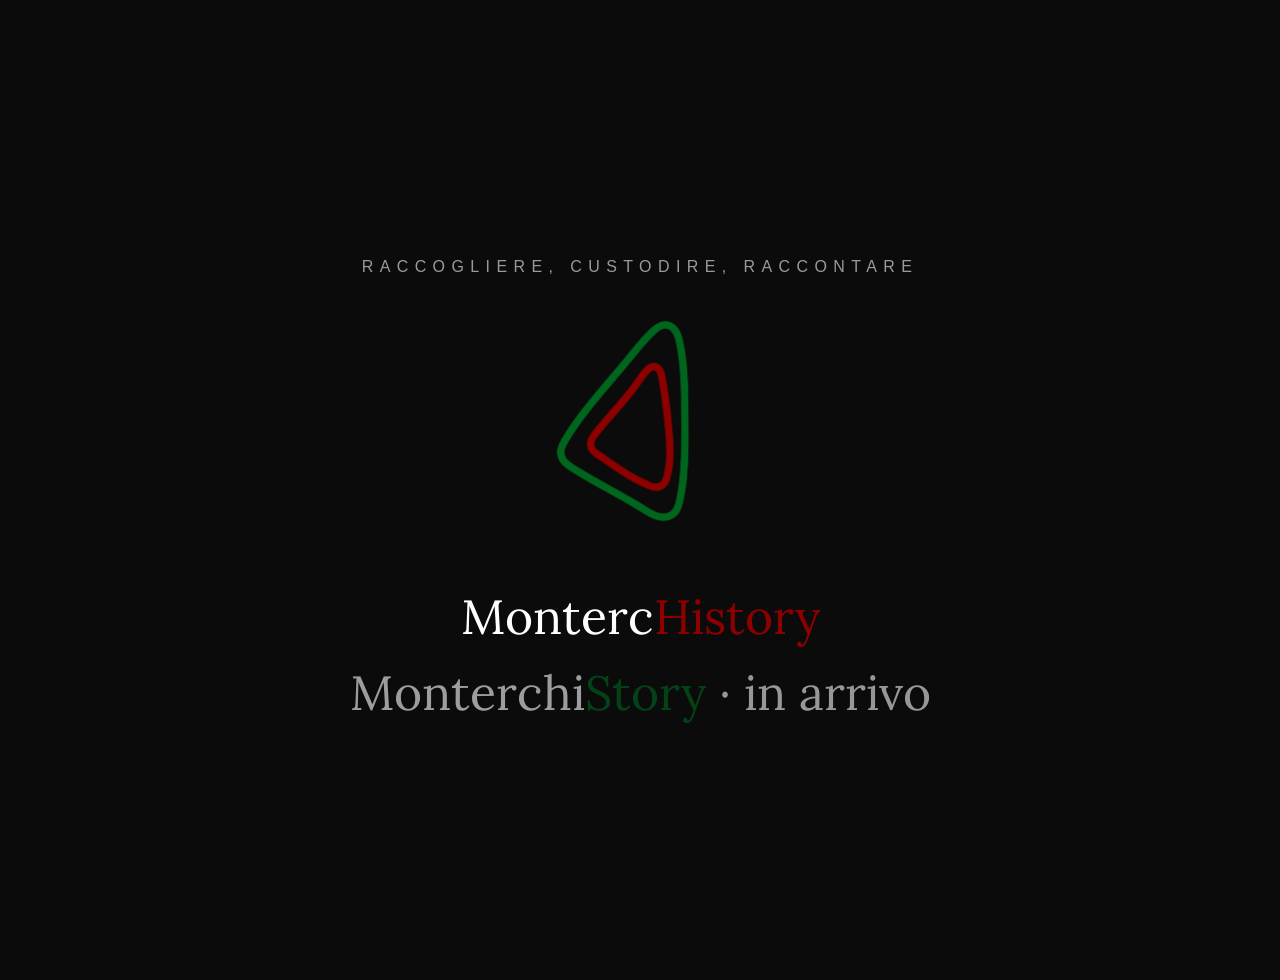
<file: index.html>
<!DOCTYPE html>
<html lang="it">

<head>
<meta charset="UTF-8">
<meta name="viewport" content="width=device-width, initial-scale=1.0">

<title>Monterchistory · Archivio storico di Monterchi</title>
<meta name="description" content="Scopri Monterchistory: Raccogliere, Custodire e Raccontare la Storia di Monterchi attraverso Immagini, Documenti e Testimonianze.">

<link rel="icon" type="image/png" sizes="48x48" href="favicon.png">
<link rel="shortcut icon" href="favicon.ico">

<link href="https://fonts.googleapis.com/css2?family=Lora:wght@700&display=swap" rel="stylesheet">
<link rel="stylesheet" href="css/style.css">

<!-- Open Graph / Facebook / Instagram -->
<meta property="og:title" content="Monterchistory">
<meta property="og:description" content="Scopri Monterchistory: Raccogliere, Custodire e Raccontare la Storia di Monterchi attraverso Immagini, Documenti e Testimonianze.">
<meta property="og:image" content="https://monterchistory.it/img/og-cover.jpg">
<meta property="og:url" content="https://monterchistory.it">
<meta property="og:type" content="website">

<!-- Twitter / X -->
<meta name="twitter:card" content="summary_large_image">
<meta name="twitter:title" content="Monterchistory">
<meta name="twitter:description" content="Scopri Monterchistory: Raccogliere, Custodire e Raccontare la Storia di Monterchi attraverso Immagini, Documenti e Testimonianze.">
<meta name="twitter:image" content="https://monterchistory.it/img/og-cover.jpg">
</head>


<body oncontextmenu="return false;">
<section class="home">
  <div class="sovra-logo">Raccogliere, custodire, raccontare</div>
  <img class="logo" src="img/logo/logo-monterchistory.png" alt="Monterchistory logo">
  <div class="links">

  <a href="missione.html">
    <span class="brand">
      <span class="white">Monterc</span><span class="red">History</span>
    </span>
  </a>

      <span class="brand shaded">
      <span class="white">Monterchi</span><span class="green">Story</span> &nbsp;· in arrivo
      </span>
  </div>
</section>
<script>

document.addEventListener('dragstart', e => e.preventDefault());
document.addEventListener('contextmenu', e => e.preventDefault());
document.addEventListener('selectstart', e => e.preventDefault());
</script>

</body>
</html>
</file>
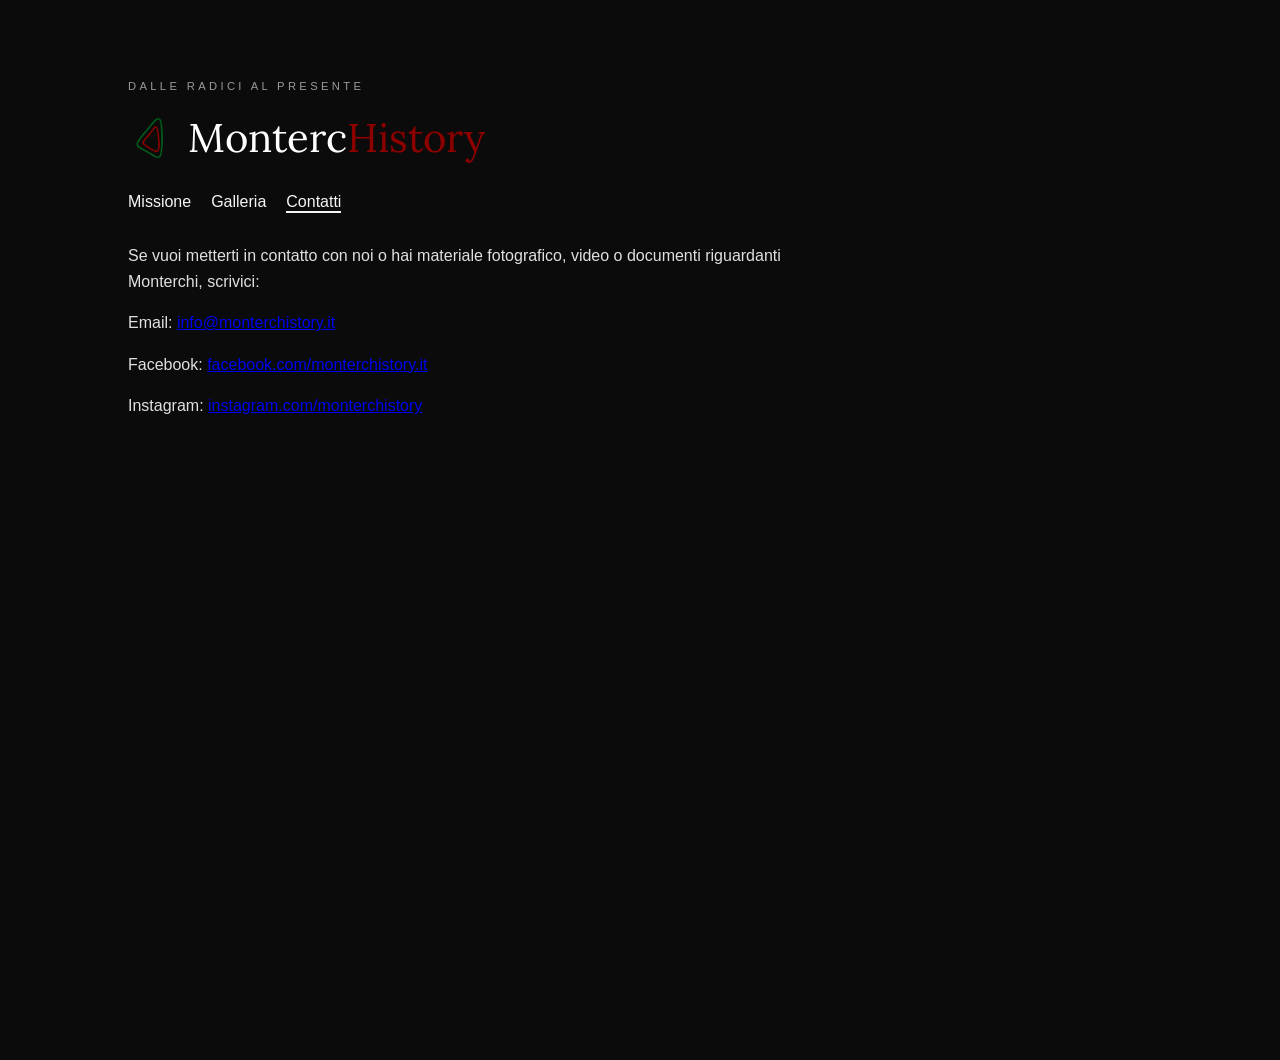
<file: contatti.html>
<!DOCTYPE html>
<html lang="it">

<head>
<meta charset="UTF-8">
<meta name="viewport" content="width=device-width, initial-scale=1.0">

<title>Contatti · Monterchistory</title>
<meta name="description" content="Contatta Monterchistory: invia Documenti, Foto o Segnalazioni Storiche riguardanti Monterchi.">

<link rel="icon" type="image/png" sizes="48x48" href="favicon.png">
<link rel="shortcut icon" href="favicon.ico">

<link href="https://fonts.googleapis.com/css2?family=Lora:wght@700&display=swap" rel="stylesheet">
<link rel="stylesheet" href="css/style.css">

<!-- Open Graph / Facebook / Instagram -->
<meta property="og:title" content="Contatti · Monterchistory">
<meta property="og:description" content="Contatta Monterchistory: invia Documenti, Foto o Segnalazioni Storiche riguardanti Monterchi.">
<meta property="og:image" content="https://monterchistory.it/img/og-cover.jpg">
<meta property="og:url" content="https://monterchistory.it/contatti.html">
<meta property="og:type" content="website">

<!-- Twitter / X -->
<meta name="twitter:card" content="summary_large_image">
<meta name="twitter:title" content="Contatti · Monterchistory">
<meta name="twitter:description" content="Contatta Monterchistory: invia Documenti, Foto o Segnalazioni Storiche riguardanti Monterchi.">
<meta name="twitter:image" content="https://monterchistory.it/img/og-cover.jpg">
</head>


<body oncontextmenu="return false;">

<section class="page">
  <div class="supertitle">Dalle radici al presente</div>

  <a href="index.html" class="title">
    <img src="img/logo/logo-monterchistory.png" alt="Monterchistory logo">
    <span class="white">Monterc</span><span class="red">History</span>
  </a>

  <div class="nav">
    <a href="missione.html">Missione</a>
    <a href="galleria.html">Galleria</a>
    <a class="active">Contatti</a>
  </div>

  <div class="content">
    <p>Se vuoi metterti in contatto con noi o hai materiale fotografico, video o documenti riguardanti Monterchi, scrivici:</p>

    <p>Email: 
      <a href="mailto:info@monterchistory.it" class="contact-link">
        info@monterchistory.it
      </a>
    </p>

    <p>Facebook: 
      <a href="https://www.facebook.com/monterchistory.it" target="_blank" class="contact-link">
        facebook.com/monterchistory.it
      </a>
    </p>

    <p>Instagram: 
      <a href="https://www.instagram.com/monterchistory" target="_blank" class="contact-link">
        instagram.com/monterchistory
      </a>
    </p>
  </div>
</section>

<script>
document.addEventListener('dragstart', e => e.preventDefault());
document.addEventListener('contextmenu', e => e.preventDefault());
document.addEventListener('selectstart', e => e.preventDefault());
</script>

</body>
</html>
</file>
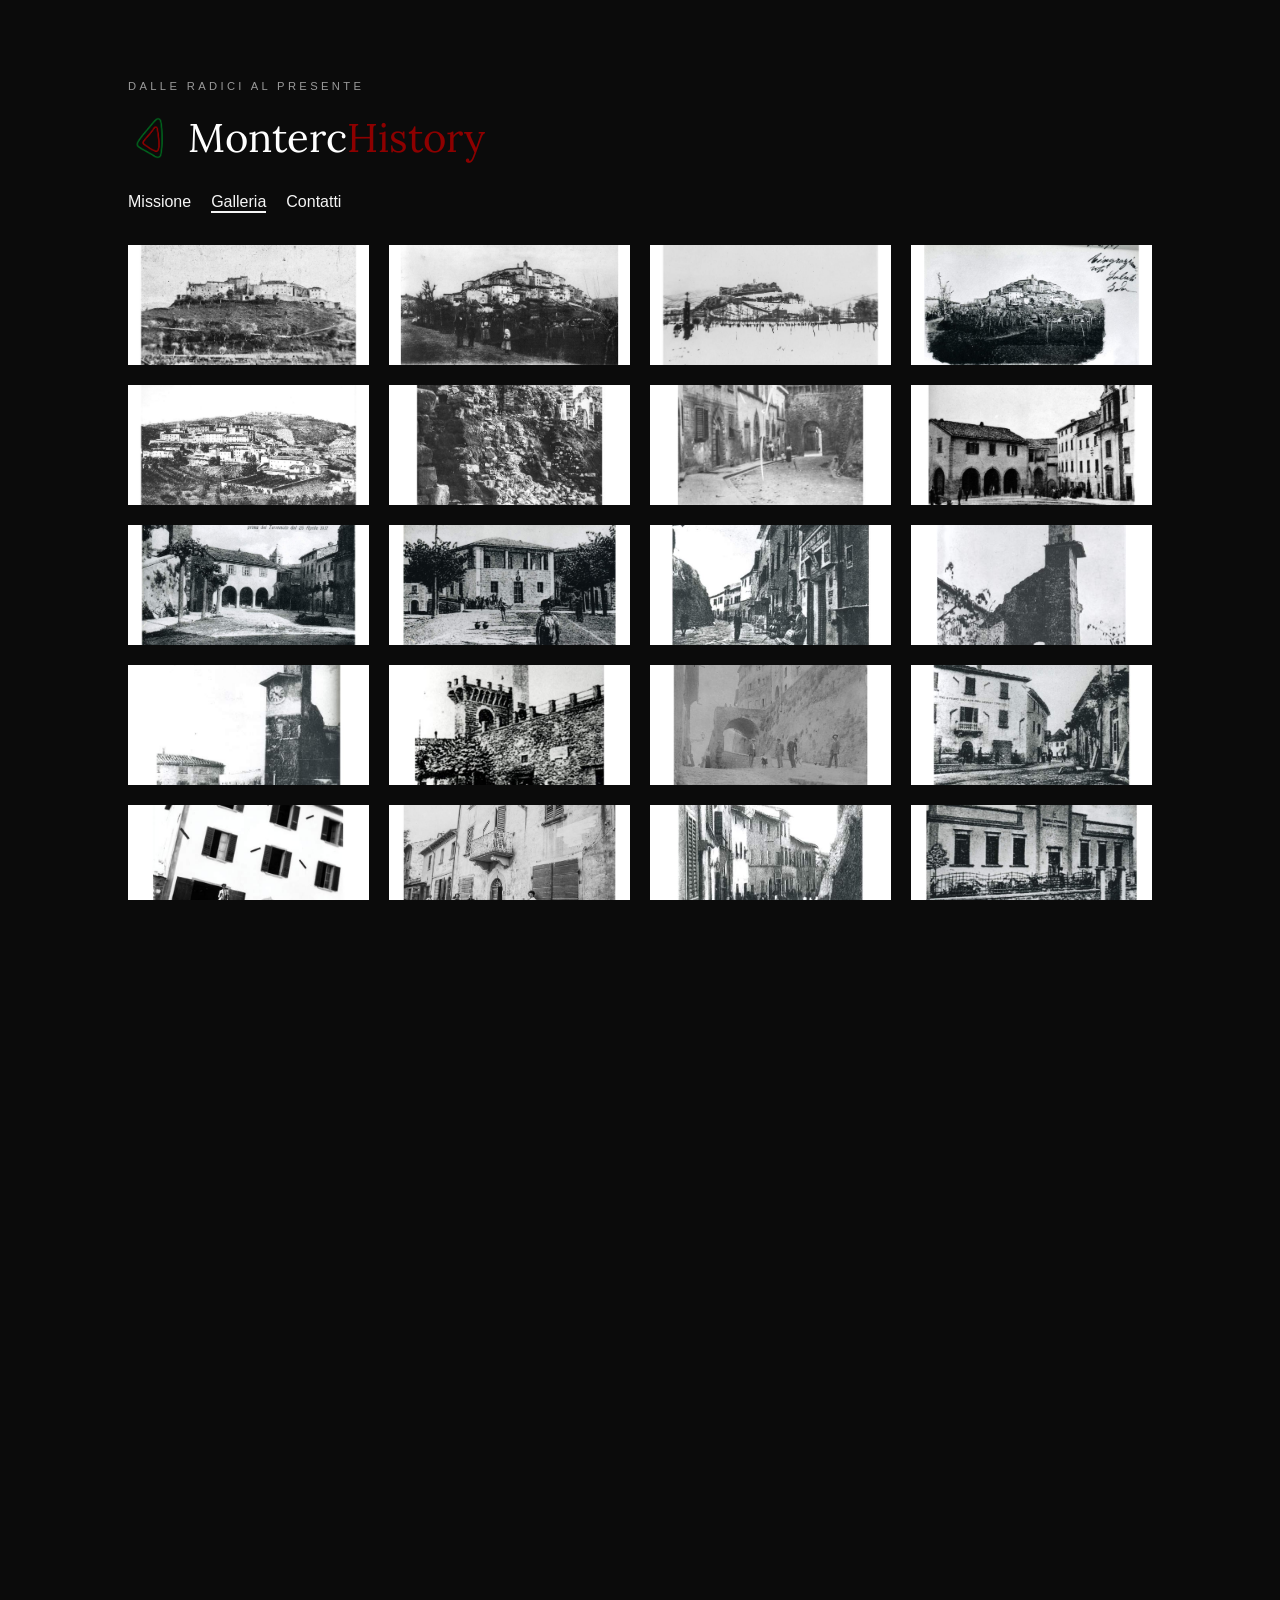
<file: galleria.html>
<!DOCTYPE html>
<html lang="it">

<head>
<meta charset="UTF-8">
<meta name="viewport" content="width=device-width, initial-scale=1.0">

<title>Galleria · Monterchistory</title>
<meta name="description" content="Galleria fotografica di Monterchistory: scopri Monterchi attraverso le immagini con una raccolta di foto d'epoca.">

<link rel="icon" type="image/png" sizes="48x48" href="favicon.png">
<link rel="shortcut icon" href="favicon.ico">

<link href="https://fonts.googleapis.com/css2?family=Lora:wght@700&display=swap" rel="stylesheet">
<link rel="stylesheet" href="css/style.css">

<!-- Open Graph / Facebook / Instagram -->
<meta property="og:title" content="Galleria · Monterchistory">
<meta property="og:description" content="Galleria fotografica di Monterchistory: scopri Monterchi attraverso le immagini con una raccolta di foto d'epoca.">
<meta property="og:image" content="https://monterchistory.it/img/og-cover.jpg">
<meta property="og:url" content="https://monterchistory.it/galleria.html">
<meta property="og:type" content="website">

<!-- Twitter / X -->
<meta name="twitter:card" content="summary_large_image">
<meta name="twitter:title" content="Galleria · Monterchistory">
<meta name="twitter:description" content="Galleria fotografica di Monterchistory: scopri Monterchi attraverso le immagini con una raccolta di foto d'epoca.">
<meta name="twitter:image" content="https://monterchistory.it/img/og-cover.jpg">
</head>


<body oncontextmenu="return false;">
<section class="page">
  <div class="supertitle">Dalle radici al presente</div>
  <a href="index.html" class="title">
    <img src="img/logo/logo-monterchistory.png" alt="Monterchistory logo">
    <span class="white">Monterc</span><span class="red">History</span>
  </a>

  <div class="nav">
    <a href="missione.html">Missione</a>
    <a class="active">Galleria</a>
    <a href="contatti.html">Contatti</a>
  </div>

  <div class="gallery" id="gallery"></div>
</section>

<div class="lightbox" id="lightbox">
  <div class="close" onclick="closeLightbox()">✕</div>
  <div class="arrow left" onclick="prevImg()">‹</div>
  <img id="lightImg">
  <div class="arrow right" onclick="nextImg()">›</div>
  <div class="desc" id="lightDesc"></div>
</div>

<script>
const images = [

  {src:'img/fotografie/LG011.jpg', desc: '<p>1. Monterchi - Vista da Mercatale.</p><p>Fonte: Lina Guadagni</p>'},
  {src:'img/fotografie/IV001.jpg', desc: '<p>2. Monterchi - Vista del paese da la Reglia.</p><p>Fonte: MONTERCHI - Immagini e Vita</p>'},
  {src:'img/fotografie/LG016.jpg', desc: '<p>3. Monterchi - Processione sulla neve.</p><p>Fonte: Lina Guadagni</p>'},
  {src:'img/fotografie/SF001.jpg', desc: '<p></p><p>4. Fonte: Studio F10</p>'},
  {src:'img/fotografie/SF002.jpg', desc: '<p>5. Monterchi - Vista da Le Cortine.</p><p>Fonte: Studio F10</p>'},
  {src:'img/fotografie/LG005.jpg', desc: '<p>6. Monterchi - Via Garibaldi dopo il terremoto del 1917.</p><p>Fonte: Lina Guadagni</p>'},
  {src:'img/fotografie/LG006.jpg', desc: '<p>7. Monterchi - Via Garibaldi prima del terremoto del 1917.</p><p>Fonte: Lina Guadagni</p>'},
  {src:'img/fotografie/SF004.jpg', desc: '<p></p><p>8. Fonte: Studio F10</p>'},
  {src:'img/fotografie/SF006.jpg', desc: '<p></p><p>9. Fonte: Studio F10</p>'},
  {src:'img/fotografie/SF007.jpg', desc: '<p></p><p>10. Fonte: Studio F10</p>'},

  {src:'img/fotografie/SF005.jpg', desc: '<p></p><p>11. Fonte: Studio F10</p>'},
  {src:'img/fotografie/SF008.jpg', desc: '<p></p><p>12. Fonte: Studio F10</p>'},
  {src:'img/fotografie/SF009.jpg', desc: '<p></p><p>13 Fonte: Studio F10</p>'},
  {src:'img/fotografie/SF010.jpg', desc: '<p></p><p>14. Fonte: Studio F10</p>'},
  {src:'img/fotografie/VN005.jpg', desc: '<p></p><p>15. Fonte: Veronica del Novanta</p>'},
  {src:'img/fotografie/SF013.jpg', desc: '<p></p><p>16. Fonte: Studio F10</p>'},
  {src:'img/fotografie/LG032.jpg', desc: '<p>17. Monterchi - Piazza del Mercatale.</p><p>Fonte: Lina Guadagni</p>'},
  {src:'img/fotografie/LG013.jpg', desc: '<p></p><p>18. Fonte: Lina Guadagni</p>'},
  {src:'img/fotografie/SF003.jpg', desc: '<p></p><p>19. Fonte: Studio F10</p>'},
  {src:'img/fotografie/SF011.jpg', desc: '<p></p><p>20. Fonte: Studio F10</p>'},

  {src:'img/fotografie/LG025.jpg', desc: '<p>21. Monterchi - Vista del Mercatale.</p><p>Fonte: Lina Guadagni</p>'},
  {src:'img/fotografie/SF012.jpg', desc: '<p></p><p>22. Fonte: Studio F10</p>'},
  {src:'img/fotografie/IV003.jpg', desc: '<p>23. Le Ville - Stazione ferroviaria.</p><p>Fonte: MONTERCHI - Immagini e Vita</p>'},
  {src:'img/fotografie/SF017.jpg', desc: '<p></p><p>24. Fonte: Studio F10</p>'},
  {src:'img/fotografie/SF019.jpg', desc: '<p></p><p>25. Fonte: Studio F10</p>'},
  {src:'img/fotografie/JD001.jpg', desc: '<p>26. Monterchi - Via Mazzini prima del terremoto del 1917.</p><p>Fonte: Josiane Miglietti Delor</p>'},
  {src:'img/fotografie/LG012.jpg', desc: '<p>27. Monterchi - Pompieri all\'interno della canonica crollata a causa del terremoto, 27 aprile 1917.</p><p>Fonte: Lina Guadagni</p>'},
  {src:'img/fotografie/LG014.jpg', desc: '<p>28. Monterchi - Pompieri all\'interno della Chiesa di San Simeone collata a causa del terremoto, 11 maggio 1917.</p><p>Fonte: Lina Guadagni</p>'},
  {src:'img/fotografie/SF014.jpg', desc: '<p></p><p>29. Fonte: Studio F10</p>'},
  {src:'img/fotografie/SF015.jpg', desc: '<p></p><p>30. Fonte: Studio F10</p>'},

  {src:'img/fotografie/SF016.jpg', desc: '<p></p><p>31. Fonte: Studio F10</p>'},
  {src:'img/fotografie/LG007.jpg', desc: '<p>32. Monterchi - Piazza Umberto I dopo il terremoto del 1917.</p><p>Fonte: Lina Guadagni</p>'},
  {src:'img/fotografie/LG008.jpg', desc: '<p></p><p>33. Fonte: Lina Guadagni</p>'},
  {src:'img/fotografie/LG017.jpg', desc: '<p>34. Monterchi - Lavori di ricostruzione dopo il terremoto.</p><p>Fonte: Lina Guadagni</p>'},
  {src:'img/fotografie/LG027.jpg', desc: '<p></p><p>35. Fonte: Lina Guadagni</p>'},
  {src:'img/fotografie/LG035.jpg', desc: '<p>36. Molino elettrico di cereali - Giuntini.</p><p>Fonte: Lina Guadagni</p>'},
  {src:'img/fotografie/LG004.jpg', desc: '<p></p><p>37. Fonte: Lina Guadagni</p>'},
  {src:'img/fotografie/LG024.jpg', desc: '<p></p><p>38. Fonte: Lina Guadagni</p>'},
  {src:'img/fotografie/SF018.jpg', desc: '<p></p><p>39. Fonte: Studio F10</p>'},
  {src:'img/fotografie/LG015.jpg', desc: '<p></p><p>40. Fonte: Lina Guadagni</p>'},

  {src:'img/fotografie/IV002.jpg', desc: '<p>41. Sosta durante la mietitura,  1939.</p><p>Fonte: MONTERCHI - Immagini e Vita</p>'},
  {src:'img/fotografie/LG019.jpg', desc: '<p></p><p>42. Fonte: Lina Guadagni</p>'},
  {src:'img/fotografie/LG020.jpg', desc: '<p></p><p>43. Fonte: Lina Guadagni</p>'},
  {src:'img/fotografie/LG022.jpg', desc: '<p></p><p>44. Fonte: Lina Guadagni</p>'},
  {src:'img/fotografie/IV005.jpg', desc: '<p>45. Ripoli - Lavorazione del tabacco, 1939.</p><p>Fonte: MONTERCHI - Immagini e Vita</p>'},
  {src:'img/fotografie/IV004.jpg', desc: '<p>46. Lavorazione del tabacco, 1939.</p><p>Fonte: MONTERCHI - Immagini e Vita</p>'},
  {src:'img/fotografie/LG001.jpg', desc: '<p></p><p>47. Fonte: Lina Guadagni</p>'},
  {src:'img/fotografie/LG002.jpg', desc: '<p></p><p>48. Fonte: Lina Guadagni</p>'},
  {src:'img/fotografie/LG003.jpg', desc: '<p>49. Coltivazione della vite.</p><p>Fonte: Lina Guadagni</p>'},
  {src:'img/fotografie/LG009.jpg', desc: '<p></p><p>50. Fonte: Lina Guadagni</p>'},

  {src:'img/fotografie/LG010.jpg', desc: '<p></p><p>51. Fonte: Lina Guadagni</p>'},
  {src:'img/fotografie/LG018.jpg', desc: '<p>52. Scena di vita: bagno al fiume.</p><p>Fonte: Lina Guadagni</p>'},
  {src:'img/fotografie/LG021.jpg', desc: '<p></p><p>53. Fonte: Lina Guadagni</p>'},
  {src:'img/fotografie/LG023.jpg', desc: '<p></p><p>54. Fonte: Lina Guadagni</p>'},
  {src:'img/fotografie/LG026.jpg', desc: '<p></p><p>55. Fonte: Lina Guadagni</p>'},
  {src:'img/fotografie/LG028.jpg', desc: '<p></p><p>56. Fonte: Lina Guadagni</p>'},
  {src:'img/fotografie/LG029.jpg', desc: '<p></p><p>57. Fonte: Lina Guadagni</p>'},
  {src:'img/fotografie/LG030.jpg', desc: '<p></p><p>58. Fonte: Lina Guadagni</p>'},
  {src:'img/fotografie/LG031.jpg', desc: '<p></p><p>59. Fonte: Lina Guadagni</p>'},
  {src:'img/fotografie/LG033.jpg', desc: '<p>60. Monterchi - Benito Mussolini in visita.</p><p>Fonte: Lina Guadagni</p>'},

  {src:'img/fotografie/LG034.jpg', desc: '<p></p><p>61. Fonte: Lina Guadagni</p>'},
  {src:'img/fotografie/VN001.jpg', desc: '<p></p><p>62. Fonte: Veronica del Novanta</p>'},
  {src:'img/fotografie/VN002.jpg', desc: '<p></p><p>63. Fonte: Veronica del Novanta</p>'},
  {src:'img/fotografie/VN004.jpg', desc: '<p></p><p>64. Fonte: Veronica del Novanta</p>'},

];

const g = document.getElementById('gallery');
let current = 0;

images.forEach((img,i)=>{
  const el=document.createElement('img');
  el.src=img.src;
  el.onclick=()=>openLightbox(i);
  g.appendChild(el);
});

function openLightbox(i){
  current=i;
  document.getElementById('lightImg').src=images[i].src;
  document.getElementById('lightDesc').innerHTML=images[i].desc;
  document.getElementById('lightbox').style.display='flex';
}
function closeLightbox(){document.getElementById('lightbox').style.display='none'}
function nextImg(){current=(current+1)%images.length;openLightbox(current)}
function prevImg(){current=(current-1+images.length)%images.length;openLightbox(current)}
</script>

<script>
document.addEventListener('dragstart', e => e.preventDefault());
document.addEventListener('contextmenu', e => e.preventDefault());
document.addEventListener('selectstart', e => e.preventDefault());
</script>

</body>
</html>
</file>
<file: css/style.css>
/* =====================
   RESET & BASE
===================== */
html, body {
  margin: 0;
  padding: 0;
  height: 100%;
  font-family: 'Helvetica Neue', Arial, sans-serif;
  background: #0b0b0b;
  color: #f5f5f5;
  overflow-x: hidden;
}

a {
  color: #f5f5f5;
  text-decoration: none;
}

/* disabilita selezione e menu */
* {
  -webkit-user-select: none;
  -moz-user-select: none;
  -ms-user-select: none;
  user-select: none;
}

/* =====================
   HOME
===================== */
.home {
  height: 100vh;
  padding: 40px 5vw;
  display: flex;
  flex-direction: column;
  justify-content: center;
  align-items: center;
  text-align: center;
}

.sovra-logo {
  letter-spacing: 0.4em;
  text-transform: uppercase;
  font-size: 1rem;
  margin-bottom: 20px;
  color: #9a9a9a;
}

.logo {
  width: 250px;
  height: 250px;
  margin-bottom: 40px;
}

.links {
  display: flex;
  flex-direction: column;
  gap: 15px;
  align-items: center;
}

.links a,
.links span {
  font-size: 3rem;
  display: inline-flex;
  align-items: center;
  font-family: 'Lora', serif;
}

/* hover effetto titolo */
.links a .brand {
  display: inline-flex;
  transition: transform 0.25s ease;
}

.links a:hover .brand {
  transform: scale(1.05);
}


.shaded {
  opacity: 0.6;
}

/* =====================
   COLORI BRAND
===================== */
.white { color: #ffffff; }
.red { color: #8d0000ff; }
.green { color: #00661eff; }

/* =====================
   PAGINE INTERNE
===================== */
.page {
  min-height: 100vh;
  padding: 80px 10vw;
}

.supertitle {
  letter-spacing: 0.3em;
  text-transform: uppercase;
  font-size: 0.7rem;
  color: #9a9a9a;
  margin-bottom: 20px;
}

.title {
  display: flex;
  align-items: center;
  gap: 0; /* NESSUNO spazio MontercHistory */
  font-size: 2.5rem;
  font-family: 'Lora', serif;
}

.title img {
  width: 50px;
  height: 50px;
  margin-right: 10px;
}

.nav {
  margin: 30px 0;
  display: flex;
  gap: 20px;
}

.nav a.active {
  border-bottom: 2px solid #f5f5f5;
}

.content {
  max-width: 700px;
  line-height: 1.6;
  color: #e0e0e0;
}

/* =====================
   GALLERIA
===================== */
.gallery {
  display: grid;
  grid-template-columns: repeat(auto-fit, minmax(200px, 1fr));
  gap: 20px;
  justify-items: center;
  margin-top: 2rem;
}

.gallery img {
  width: 100%;
  height: 120px;
  object-fit: cover;
  cursor: pointer;
  transition: transform 0.25s ease;
}

.gallery img:hover {
  transform: scale(1.05);
}

.lightbox { 
  position: fixed; 
  inset: 0; 
  background: rgba(0,0,0,0.9); 
  display: none; 
  flex-direction: column; 
  align-items: center; 
  justify-content: center; 
  z-index: 10; 
}

.lightbox img { 
  max-width: 80%; 
  max-height: 60vh; 
}

.lightbox .desc { 
  margin-top: 20px; 
  color: #f5f5f5; 
  font-family: 'Helvetica Neue', Arial, sans-serif; 
  text-align: center;
}

.close { 
  position: absolute; 
  top: 30px; 
  right: 40px; 
  font-size: 2rem; 
  cursor: pointer; 
}

.arrow { 
  position: absolute; 
  top: 50%; 
  font-size: 3rem; 
  cursor: pointer; 
  user-select: none; 
  color: #8d0000ff;
}

.arrow.left { left: 40px; }
.arrow.right { right: 40px; }

/* =====================
   CONTATTI
===================== */

.contact-link {
  color: #0000EE;  /* blu classico */
  text-decoration: underline;
}

.contact-link:hover {
  opacity: 0.8;  /* leggero effetto hover */
}


/* =====================
   MOBILE
===================== */
@media (max-width: 768px) {
  .logo {
    width: 160px;
    height: 160px;
  }

  .links a,
  .links span {
    font-size: 1.8rem;
  }

  .page {
    padding: 60px 6vw;
  }

  .title {
    font-size: 1.8rem;
  }

  .gallery {
    grid-template-columns: repeat(auto-fit, minmax(140px, 1fr));
  }

  .gallery img {
    height: 100px;
  }
}
</file>
